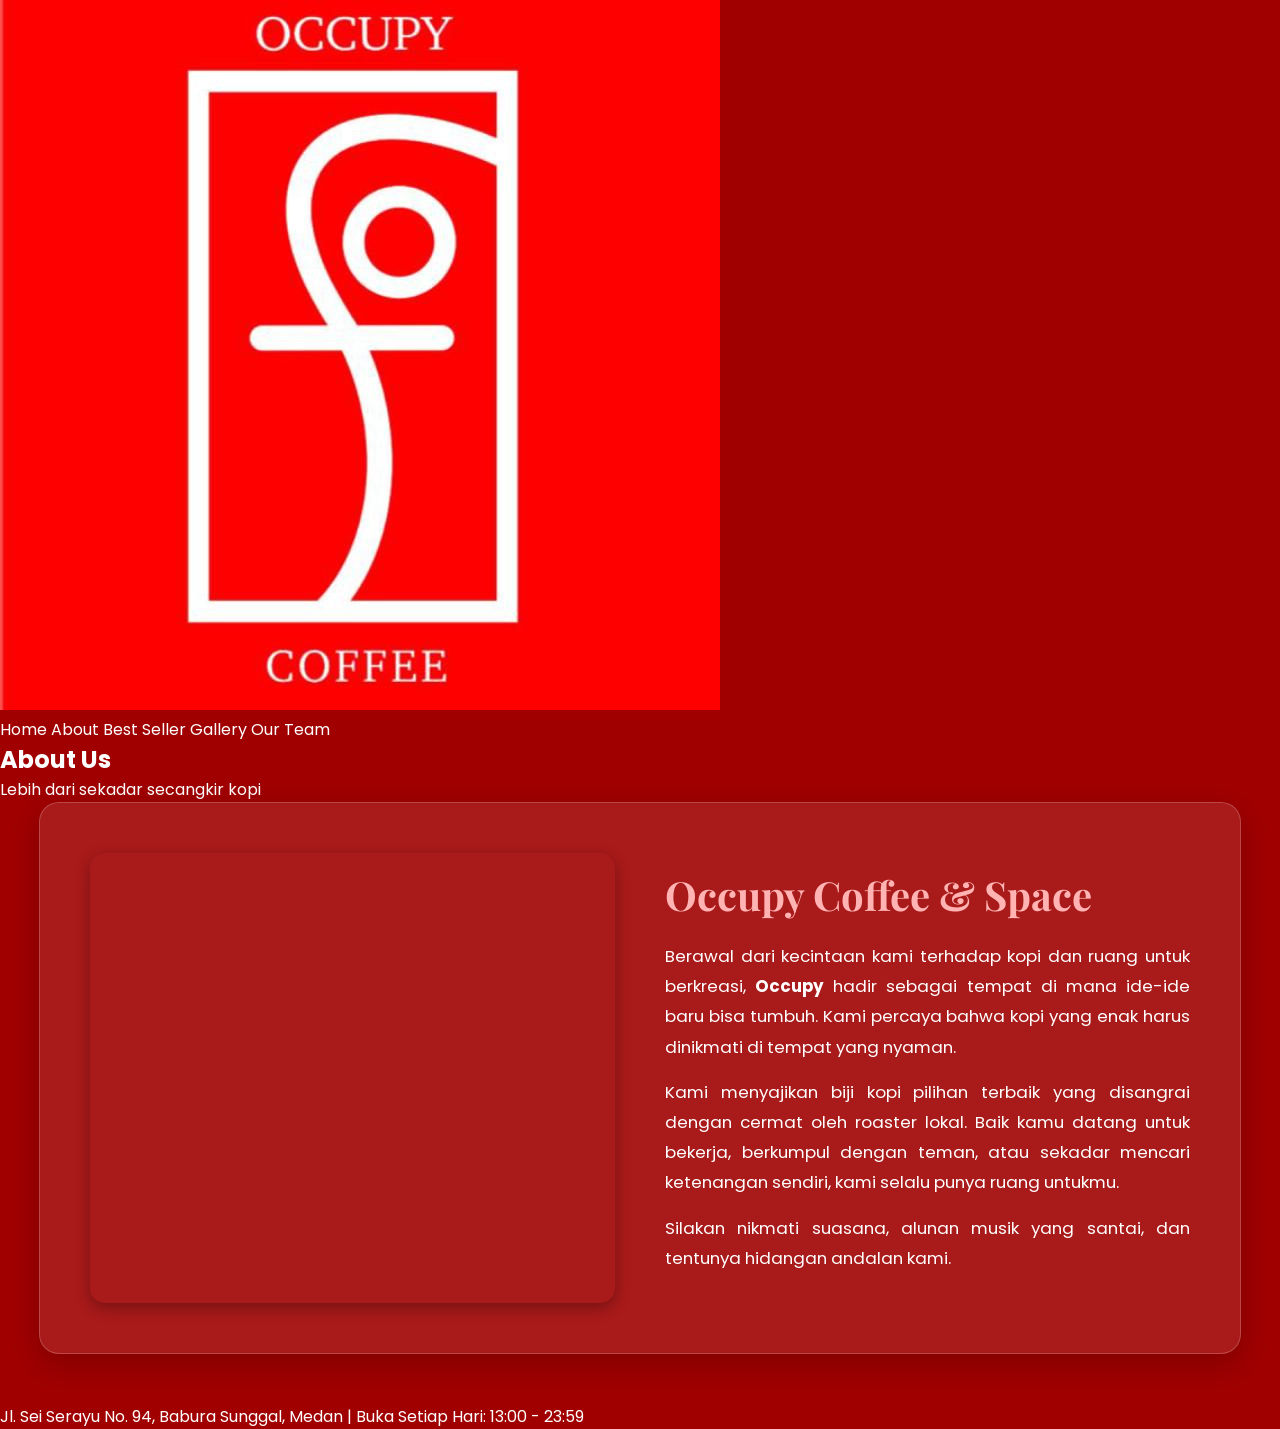
<file: about.html>
<!DOCTYPE html>
<html lang="en">
<head>
    <meta charset="UTF-8">
    <meta name="viewport" content="width=device-width, initial-scale=1.0">
    <title>ABOUT US | OCCUPY COFFEE</title>
    
    <!-- Terhubung ke CSS Utama -->
    <link rel="stylesheet" href="style.css">

    <!-- CSS Tambahan Khusus untuk Layout About (Bisa ditaruh di sini agar tidak mengubah style.css) -->
    <style>
        .about-container {
            display: flex;
            align-items: center;
            justify-content: center;
            gap: 50px;
            width: 90%;
            max-width: 1100px;
            margin: 0 auto 50px auto;
            background: rgba(255, 255, 255, 0.1);
            backdrop-filter: blur(15px);
            padding: 50px;
            border-radius: 20px;
            border: 1px solid rgba(255, 255, 255, 0.2);
            box-shadow: 0 10px 30px rgba(0,0,0,0.2);
            animation: fadeInUp 1s ease-out;
        }

        .about-image {
            flex: 1;
            height: 450px;
            background: url('https://images.unsplash.com/photo-1554118811-1e0d58224f24?auto=format&fit=crop&w=800&q=80') center/cover no-repeat;
            border-radius: 15px;
            box-shadow: 0 5px 15px rgba(0,0,0,0.3);
        }

        .about-text {
            flex: 1;
            text-align: left;
        }

        .about-text h3 {
            font-family: 'Playfair Display', serif;
            font-size: 2.5rem;
            margin-bottom: 20px;
            color: #ffb3b3;
        }

        .about-text p {
            font-size: 1.05rem;
            line-height: 1.8;
            margin-bottom: 15px;
            text-align: justify;
        }

        /* Responsif untuk layar kecil (HP) */
        @media (max-width: 768px) {
            .about-container {
                flex-direction: column;
                padding: 30px;
            }
            .about-image {
                width: 100%;
                height: 300px;
            }
        }
    </style>
    <link rel="icon" type="image/jpg" href="logoaplikasi.png.jpg">
</head>
<body class="subpage-bg">

    <!-- Logo Kiri Atas yang bisa diklik kembali ke Home -->
    <a href="index.html?moved=true">
        <img src="logoaplikasi.png.jpg" alt="Logo" class="logo-small">
    </a>

    <!-- Navigasi -->
    <nav class="nav-top">
        <a onclick="goTo('index.html?moved=true')">Home</a>
        <a onclick="goTo('about.html')">About</a>
        <a onclick="goTo('bestsellers.html')">Best Seller</a>
        <a onclick="goTo('gallery.html')">Gallery</a>
        <a onclick="goTo('team.html')">Our Team</a>
    </nav>

    <!-- Header Judul -->
    <header class="section-header">
        <h2>About Us</h2>
        <p>Lebih dari sekadar secangkir kopi</p>
    </header>

    <!-- Konten Utama About -->
    <main class="about-container">
        <!-- Foto Ruangan/Cafe -->
        <div class="about-image"></div>
        
        <!-- Teks Deskripsi -->
        <div class="about-text">
            <h3>Occupy Coffee & Space</h3>
            <p>Berawal dari kecintaan kami terhadap kopi dan ruang untuk berkreasi, <strong>Occupy</strong> hadir sebagai tempat di mana ide-ide baru bisa tumbuh. Kami percaya bahwa kopi yang enak harus dinikmati di tempat yang nyaman.</p>
            <p>Kami menyajikan biji kopi pilihan terbaik yang disangrai dengan cermat oleh roaster lokal. Baik kamu datang untuk bekerja, berkumpul dengan teman, atau sekadar mencari ketenangan sendiri, kami selalu punya ruang untukmu.</p>
            <p>Silakan nikmati suasana, alunan musik yang santai, dan tentunya hidangan andalan kami.</p>
        </div>
    </main>

    <div class="footer-sub">Jl. Sei Serayu No. 94, Babura Sunggal, Medan | Buka Setiap Hari: 13:00 - 23:59</div>

    <script>
        function goTo(page) {
            // Fungsi untuk memastikan navigasi dan transisi tetap mulus
            const separator = page.includes('?') ? '&' : '?';
            window.location.href = page.includes('moved') ? page : page + separator + "moved=true";
        }
    </script>
</body>
</html>
</file>
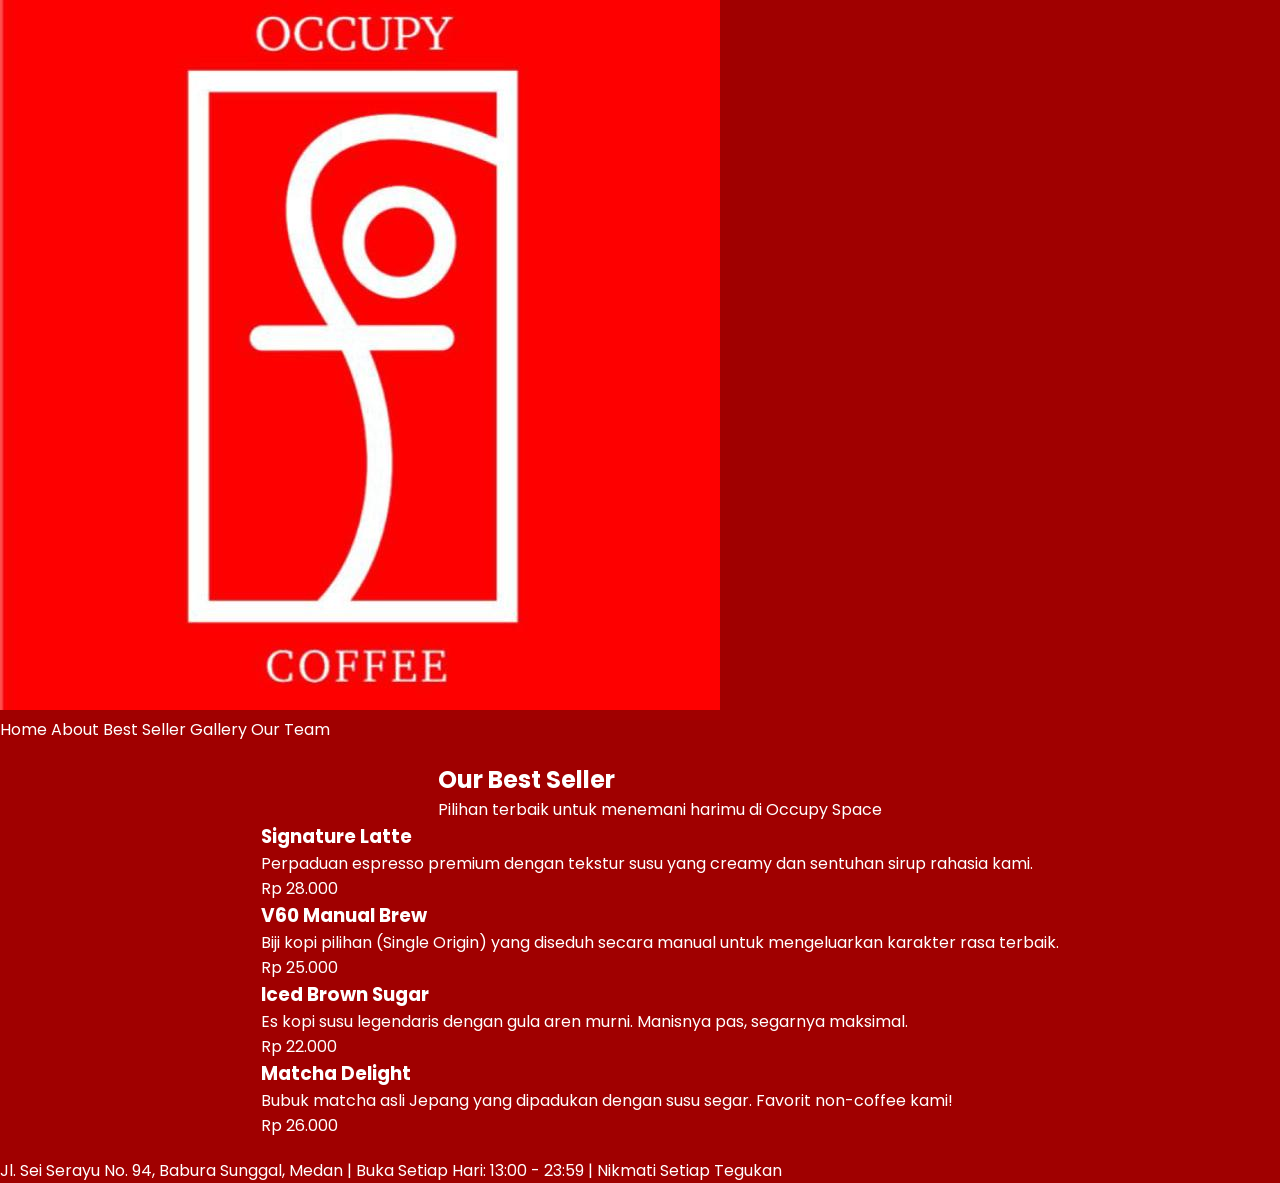
<file: bestsellers.html>
<!DOCTYPE html>
<html lang="id">
<head>
    <meta charset="UTF-8">
    <meta name="viewport" content="width=device-width, initial-scale=1.0">
    <title>BEST SELLER | OCCUPY COFFEE & SPACE</title>
    
    <!-- Menghubungkan ke file CSS eksternal -->
    <link rel="stylesheet" href="style.css">

    <style>
        /* CSS tambahan khusus untuk layout menu agar lebih rapi */
        .container {
            width: 100%;
            display: flex;
            flex-direction: column;
            align-items: center;
            padding: 20px;
        }
    </style>
    <link rel="icon" type="image/jpg" href="logoaplikasi.png.jpg">
</head>
<body class="subpage-bg">

    <!-- Logo Kiri Atas (Klik untuk kembali ke Home) -->
    <a href="index.html?moved=true">
        <img src="logoaplikasi.png.jpg" alt="Logo Occupy" class="logo-small">
    </a>

    <!-- Navigasi Atas -->
    <nav class="nav-top">
        <a onclick="goTo('index.html?moved=true')">Home</a>
        <a onclick="goTo('about.html')">About</a>
        <a onclick="goTo('bestsellers.html')">Best Seller</a>
        <a onclick="goTo('gallery.html')">Gallery</a>
        <a onclick="goTo('team.html')">Our Team</a>
    </nav>

    <div class="container">
        <!-- Header Halaman -->
        <header class="section-header">
            <h2>Our Best Seller</h2>
            <p>Pilihan terbaik untuk menemani harimu di Occupy Space</p>
        </header>

        <!-- Grid Menu -->
        <main class="menu-grid">
            
            <!-- Menu 1 -->
            <div class="menu-card">
                <div class="menu-image" style="background-image: url('https://images.unsplash.com/photo-1541167760496-1628856ab772?auto=format&fit=crop&w=600&q=80');"></div>
                <div class="menu-info">
                    <h3>Signature Latte</h3>
                </div>
                <div class="menu-overlay">
                    <p>Perpaduan espresso premium dengan tekstur susu yang creamy dan sentuhan sirup rahasia kami.</p>
                    <span class="price">Rp 28.000</span>
                </div>
            </div>

            <!-- Menu 2 -->
            <div class="menu-card">
                <div class="menu-image" style="background-image: url('https://images.unsplash.com/photo-1495474472287-4d71bcdd2085?auto=format&fit=crop&w=600&q=80');"></div>
                <div class="menu-info">
                    <h3>V60 Manual Brew</h3>
                </div>
                <div class="menu-overlay">
                    <p>Biji kopi pilihan (Single Origin) yang diseduh secara manual untuk mengeluarkan karakter rasa terbaik.</p>
                    <span class="price">Rp 25.000</span>
                </div>
            </div>

            <!-- Menu 3 -->
            <div class="menu-card">
                <div class="menu-image" style="background-image: url('https://images.unsplash.com/photo-1461023058943-07fcbe16d735?auto=format&fit=crop&w=600&q=80');"></div>
                <div class="menu-info">
                    <h3>Iced Brown Sugar</h3>
                </div>
                <div class="menu-overlay">
                    <p>Es kopi susu legendaris dengan gula aren murni. Manisnya pas, segarnya maksimal.</p>
                    <span class="price">Rp 22.000</span>
                </div>
            </div>

            <!-- Menu 4 -->
            <div class="menu-card">
                <div class="menu-image" style="background-image: url('https://images.unsplash.com/photo-1579954115545-a95591f28bee?auto=format&fit=crop&w=600&q=80');"></div>
                <div class="menu-info">
                    <h3>Matcha Delight</h3>
                </div>
                <div class="menu-overlay">
                    <p>Bubuk matcha asli Jepang yang dipadukan dengan susu segar. Favorit non-coffee kami!</p>
                    <span class="price">Rp 26.000</span>
                </div>
            </div>

        </main>
    </div>

    <!-- Footer -->
    <div class="footer-sub">
        Jl. Sei Serayu No. 94, Babura Sunggal, Medan | Buka Setiap Hari: 13:00 - 23:59 | Nikmati Setiap Tegukan
    </div>

    <!-- Script Navigasi -->
    <script>
        function goTo(page) {
            // Memastikan transisi antar halaman tetap halus
            const separator = page.includes('?') ? '&' : '?';
            window.location.href = page.includes('moved') ? page : page + separator + "moved=true";
        }
    </script>
</body>
</html>
</file>
<file: style.css>
/* --- GOOGLE FONTS --- */
@import url('https://fonts.googleapis.com/css2?family=Playfair+Display:wght@700&family=Poppins:wght@300;400;600&display=swap');

/* --- RESET & DASAR --- */
* {
    margin: 0;
    padding: 0;
    box-box: border-box;
    font-family: 'Poppins', sans-serif;
}

body {
    background-color: #a00000; /* Warna merah dasar Occupy */
    color: white;
    overflow-x: hidden;
    min-height: 100vh;
}

/* --- BACKGROUND ANIMASI --- */
.home-bg {
    background: linear-gradient(rgba(0, 0, 0, 0.6), rgba(160, 0, 0, 0.8)), 
                url('background.jpg'); /* Pastikan file background.jpg ada */
    background-size: cover;
    background-position: center;
    background-attachment: fixed;
    height: 100vh;
    display: flex;
    flex-direction: column;
    align-items: center;
    justify-content: center;
}

/* --- LOGO --- */
.logo {
    position: absolute;
    top: 30px;
    left: 30px;
    width: 80px;
    height: auto;
    border-radius: 12px;
    box-shadow: 0 5px 15px rgba(0,0,0,0.3);
    transition: 0.3s;
}

.logo:hover {
    transform: scale(1.1);
}

/* --- KONTEN UTAMA --- */
.main-content {
    text-align: center;
    animation: fadeInUp 1s ease-out;
}

.home-title {
    font-family: 'Playfair Display', serif;
    font-size: 5rem;
    letter-spacing: 15px;
    margin-bottom: 0;
    line-height: 1;
    text-shadow: 2px 5px 15px rgba(0,0,0,0.5);
}

.subtitle {
    font-size: 1.2rem;
    letter-spacing: 8px;
    font-weight: 300;
    margin-top: 10px;
    opacity: 0.9;
}

/* --- SOSIAL MEDIA --- */
.social-icons {
    margin-top: 25px;
    display: flex;
    justify-content: center;
    gap: 20px;
}

.social-icons a {
    color: white;
    font-size: 1.5rem;
    transition: 0.3s ease;
    opacity: 0.8;
}

.social-icons a:hover {
    transform: translateY(-5px);
    color: #ffb3b3;
    opacity: 1;
}

/* --- MAPS STYLING --- */
.location-section {
    margin-top: 30px;
}

.map-frame {
    display: inline-block;
    padding: 8px;
    background: rgba(255, 255, 255, 0.1);
    backdrop-filter: blur(10px);
    border-radius: 20px;
    border: 1px solid rgba(255, 255, 255, 0.2);
    box-shadow: 0 10px 30px rgba(0, 0, 0, 0.4);
    transition: 0.4s ease;
}

.map-frame:hover {
    transform: scale(1.03);
    background: rgba(255, 255, 255, 0.15);
}

/* --- FOOTER --- */
.footer-home {
    position: fixed;
    bottom: 20px;
    width: 100%;
    text-align: center;
    font-size: 0.75rem;
    letter-spacing: 1px;
    opacity: 0.7;
    z-index: 10;
}

/* --- ANIMASI --- */
@keyframes fadeInUp {
    from {
        opacity: 0;
        transform: translateY(30px);
    }
    to {
        opacity: 1;
        transform: translateY(0);
    }
}

/* --- RESPONSIVE UNTUK LAYAR KECIL --- */
@media (max-width: 768px) {
    .home-title {
        font-size: 3rem;
        letter-spacing: 8px;
    }
    
    .subtitle {
        font-size: 0.9rem;
        letter-spacing: 4px;
    }

    .logo {
        width: 60px;
        top: 20px;
        left: 20px;
    }
}
</file>
